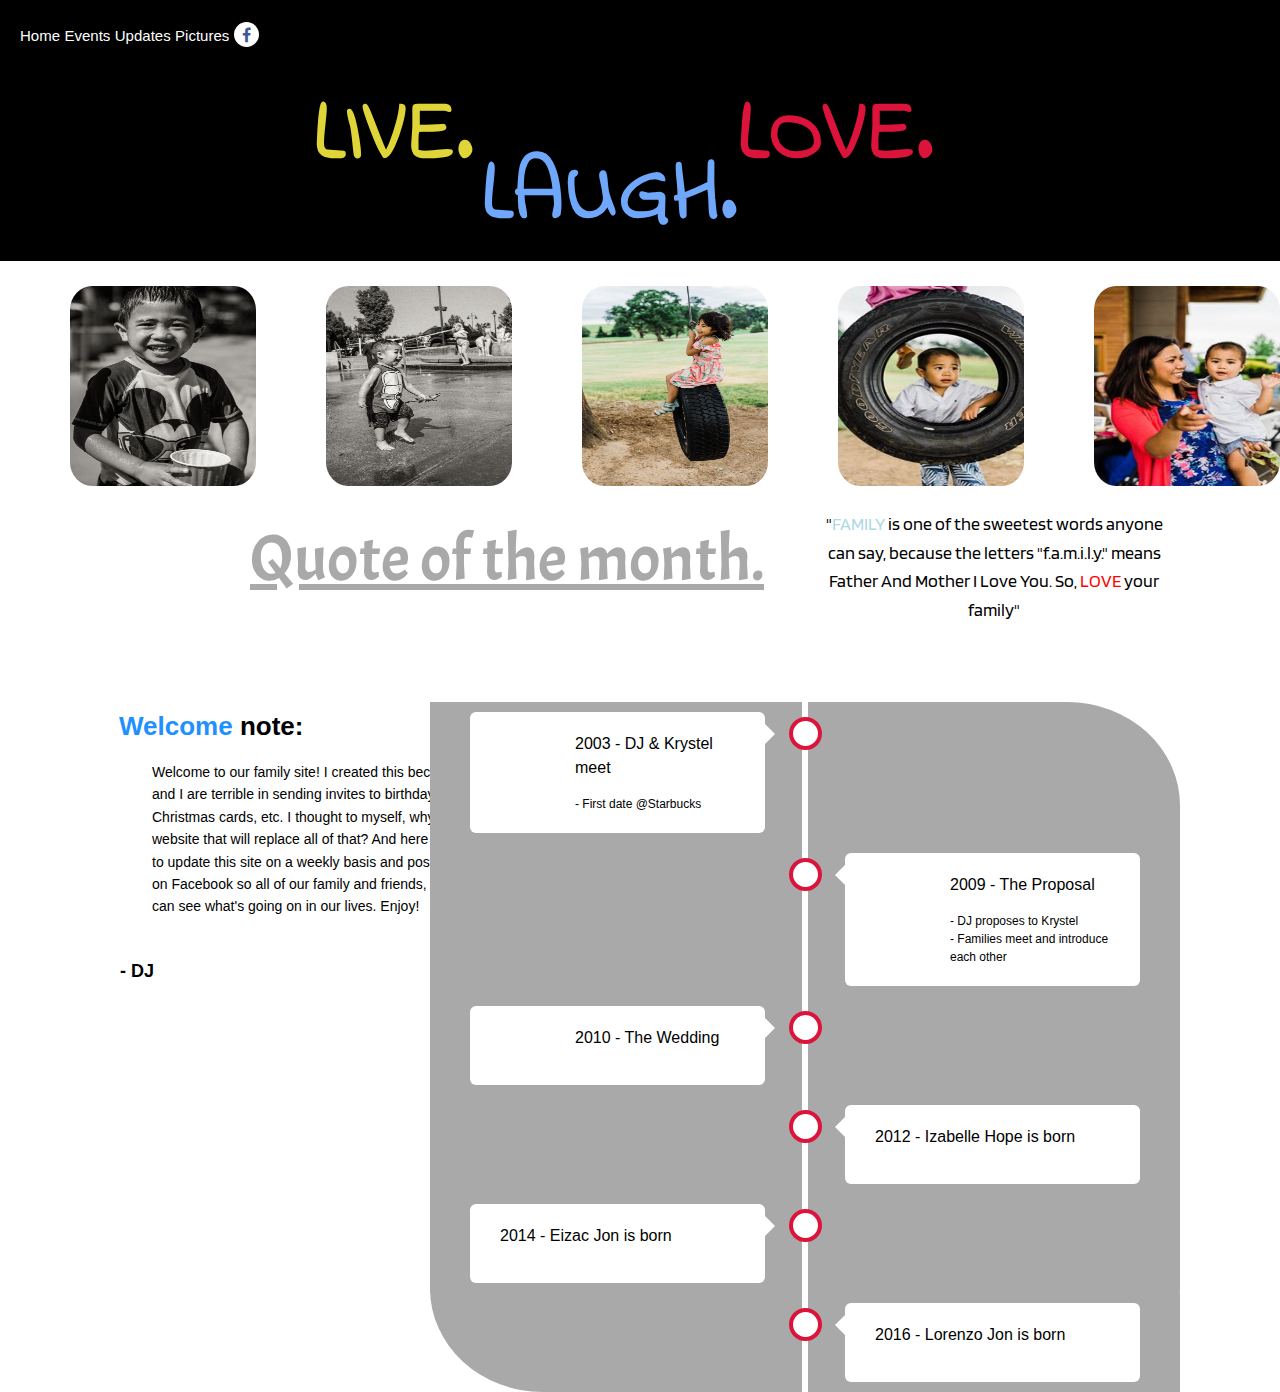
<file: index.html>
<!DOCTYPE html>
<html lang="en">

<head>
    <meta charset="UTF-8">
    <meta name="viewport" content="width=device-width, initial-scale=1">
    <meta http-equiv="X-UA-Compatible" content="ie=edge">
    <link href="https://fonts.googleapis.com/css?family=Montserrat:700" rel="stylesheet">
    <link href="https://fonts.googleapis.com/css?family=Acme|Blinker&display=swap" rel="stylesheet">
    <link href="https://fonts.googleapis.com/css?family=Blinker&display=swap" rel="stylesheet">
    <link rel="stylesheet" href="index.css" media="all" />
    <link href="https://fonts.googleapis.com/css?family=Beth+Ellen|Indie+Flower&display=swap" rel="stylesheet">
    <link href="https://fonts.googleapis.com/css?family=Beth+Ellen|Indie+Flower|Ma+Shan+Zheng&display=swap" rel="stylesheet">
    <link rel="stylesheet" href="https://cdnjs.cloudflare.com/ajax/libs/font-awesome/4.7.0/css/font-awesome.min.css">
    <link rel="stylesheet" href="https://cdnjs.cloudflare.com/ajax/libs/font-awesome/4.7.0/css/font-awesome.min.css">

    <title>The Zaragoza's</title>
</head>

<body>
    <div class="top-nav">
        <ul>
            <a href="/index.html">Home</a>
            <a href="/events.html">Events</a>
            <a href="/updates.html">Updates</a>
            <a href="/pictures.html">Pictures</a>
            <a href="https://www.facebook.com/dj.zaragoza" class="fa fa-facebook" style="color: #3B5998"></a>
            <a href="#"></a>
            <a href="#"></a>
        </ul>
        
        <div class="top-header">
        <br>
            <span class="p1">
                <p>LIVE.</p>
            </span>
        <br>
            <span class="p2">
                <p>LAUGH.</p>
            </span>
        <br>
            <span class="p3">
                <p>LOVE.</p>
            </span>
        </div>
    </div>

    
    <div class="top-content">
        <img src="assets/images/eizac_splashpad.jpg" class="dj" style="width: 220px; height: 200px;">
        <img src="assets/images/enzo_splashpad.jpg" class="krystel" style="width: 220px; height: 200px;">
        <img src="assets/images/bea.jpg" class="bea" style="width: 220px; height: 200px;">
        <img src="assets/images/eizac.jpg" class="eizac" style="width: 220px; height: 200px;">
        <img src="assets/images/enzo.jpg" class="enzo" style="width: 220px; height: 200px;">
    </div>
    
    <div class="quote-main">
        <div class="quote">
            <p>Quote of the month.</p>
        </div>
        <div class="quote-content">
            <p>"<span style="color: lightblue">FAMILY</span> is one of the sweetest words anyone can say, because the letters "f.a.m.i.l.y." means Father And Mother I Love You.  So, <span style="color: red">LOVE</span> your family"</p>
        </div>
    </div>

    <div class="middle-content" style="width: 475px; height: 330px;">
                    <h1><span style="color: dodgerblue">Welcome</span> note:</h1>
                    <p>Welcome to our family site!  I created this because my wife and I are terrible in sending invites to birthday parties, Christmas cards, etc.  I thought to myself, why not build a website that will replace all of that?  And here it is!  My plan is to update this site on a weekly basis and post our site's link on Facebook so all of our family and friends, near and far, can see what's going on in our lives.  Enjoy!</p>

                    <p2>- DJ</p2>
    </div>
    
    
    <!-- TIMELINE -->

    <div class="timeline">
        <div class="container left">
            <div class="content">
                <h2>2003 - DJ & Krystel meet</h2>
                <p>- First date @Starbucks</p>
            </div>
        </div>
        <div class="container right">
            <div class="content">
                <h2>2009 - The Proposal</h2>
                <p>- DJ proposes to Krystel</p>
                <p>- Families meet and introduce each other</p>
            </div>
        </div><div class="container left">
            <div class="content">
                <h2>2010 - The Wedding</h2>
                <p></p>
            </div>
        </div>
        <div class="container right">
            <div class="content">
                <h2>2012 - Izabelle Hope is born</h2>
                <p></p>
            </div>
        </div>
        <div class="container left">
            <div class="content">
                <h2>2014 - Eizac Jon is born</h2>
                <p></p>
            </div>
        </div>
        <div class="container right">
            <div class="content">
                <h2>2016 - Lorenzo Jon is born</h2>
                <p></p>
            </div>
        </div>

    </div>





    

</body>



    <footer>
        
    </footer>



</html>
</file>
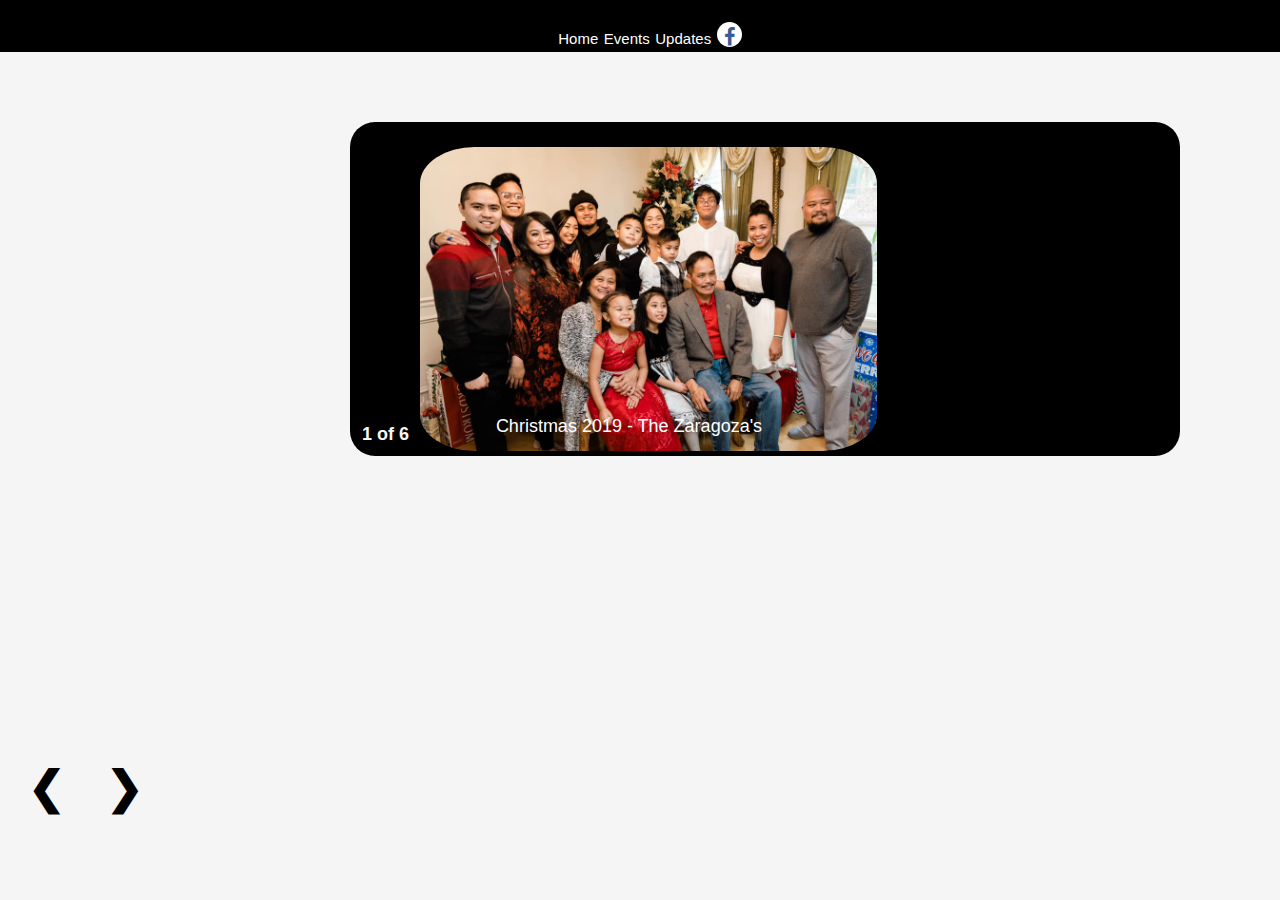
<file: pictures.html>
<html lang="en">

<head>
    <meta charset="UTF-8">
    <meta name="viewport" content="width=device-width, initial-scale=1">
    <meta http-equiv="X-UA-Compatible" content="ie=edge">
    <link href="https://fonts.googleapis.com/css?family=Montserrat:700" rel="stylesheet">
    <link href="https://fonts.googleapis.com/css?family=Acme|Blinker&display=swap" rel="stylesheet">
    <link href="https://fonts.googleapis.com/css?family=Blinker&display=swap" rel="stylesheet">
    <link rel="stylesheet" href="pictures.css" media="all" />
    <link rel="stylesheet" href="index.css" media="all" />
    <link href="https://fonts.googleapis.com/css?family=Beth+Ellen|Indie+Flower&display=swap" rel="stylesheet">
    <link href="https://fonts.googleapis.com/css?family=Beth+Ellen|Indie+Flower|Ma+Shan+Zheng&display=swap" rel="stylesheet">
    <link rel="stylesheet" href="https://cdnjs.cloudflare.com/ajax/libs/font-awesome/4.7.0/css/font-awesome.min.css">
    <link rel="stylesheet" href="https://cdnjs.cloudflare.com/ajax/libs/font-awesome/4.7.0/css/font-awesome.min.css">

    <title>The Zaragoza's</title>

</head>

<body>

    <div class="pictures-nav">
        <ul class="pictures-nav-links">
            <a href="/index.html">Home</a>
            <a href="/events.html">Events</a>
            <a href="/updates.html">Updates</a>
            <a href="https://www.facebook.com/dj.zaragoza" class="fa fa-facebook" style="color: #3B5998"></a>
        </ul>
    </div>

    <div class="slideshow-container">
        <div class="slideshow-content">
            <div class="mySlides fade">
                <div class="numbertext">1 of 6</div>
                <img src="assets\images\2019_Christmas_family.jpg" style="width: 55%">
                <div class="text" style="color: white">Christmas 2019 - The Zaragoza's</div>
            </div>

            <div class="mySlides fade">
                <div class="numbertext">2 of 6</div>
                <img src="assets\images\2019_snow_day_katalina_bday.jpg" style="width: 55%">
                <div class="text" style="color: black">@Mt. Hood Snow Bunny slopes - Katalina's bday</div>
            </div>

            <div class="mySlides fade">
                <div class="numbertext">3 of 6</div>
                <img src="assets\images\2019_krystel_snow_day_katalina_bday.jpg" style="width: 55%">
                <div class="text" style="color: yellow">Always cheesin!</div>
            </div>

            <div class="mySlides fade">
                <div class="numbertext">4 of 6</div>
                <img src="assets\images\2019_family_snow_day_katalina_bday.jpg" style="width: 55%">
                <div class="text" style="color: yellow">My beautiful family</div>
            </div>

            <div class="mySlides fade">
                <div class="numbertext">5 of 6</div>
                <img src="assets\images\2019_eizac_snow_day_katalina_bday.jpg" style="width: 55%">
                <div class="text" style="color: yellow">Eizac enjoying himself!</div>
            </div>

            <div class="mySlides fade">
                <div class="numbertext">6 of 6</div>
                <img src="assets\images\2019_bea_snow_day_katalina_bday.jpg" style="width: 55%">
                <div class="text" style="color: yellow">Bea too!</div>
            </div>
        </div>
    </div>

<a class="prev" onClick="plusSlides(-1)">&#10094;</a>
<a class="next" onClick="plusSlides(1)">&#10095;</a>

<div style="text-align: center">
    <span class="dot" onClick="currentSlide(1)"></span>
    <span class="dot" onClick="currentSlide(2)"></span>
    <span class="dot" onClick="currentSlide(3)"></span>
    <span class="dot" onClick="currentSlide(4)"></span>
    <span class="dot" onClick="currentSlide(5)"></span>
</div>

<script>
    var slideIndex = 1;
    showSlides(slideIndex);

    function plusSlides(n) {
        showSlides(slideIndex += n);
    }

    function currentSlide(n) {
        showSlides(slideIndex = n);
    }

    function showSlides(n) {
        var i;
        var slides = document.getElementsByClassName("mySlides");
        var dots = document.getElementsByClassName("dot");
        if (n > slides.length) {slideIndex = 1}
        if (n < 1) {slideIndex = slides.length}
        for (i = 0; i < slides.length; i++) { 
            // for loop thru the slides
            slides[i].style.display = "none";
        }
        for (i = 0; i < dots.length; i++) {
            dots[i].className = dots[i].className.replace(" active", "");
        }
        slides[slideIndex-1].style.display = "block";
        dots[slideIndex-1].className += " active";
    }
</script>

</body>

</html>
</file>
<file: pictures.css>
body {font-family: Verdana, sans-serif; margin:0}
.mySlides {display: none}
img {vertical-align: middle;}

body {
    background-color: whitesmoke;
    width: 100%;
}

/* pictures page navigation */

.pictures-nav {
    background-color: black;
    width: 100%;
}

.pictures-nav-links {
    text-align: center;
    font-size: 20px;
}

/* Slideshow container */

.slideshow-container {
    max-width: 1000px;
    position: absolute;
    margin: auto;
    margin-left: 350px;
    margin-top: 50px;
}

.slideshow-content {
    background-color: black;
    border-radius: 25px;
    margin-top: 20px;
    margin-right: 100px;
}

/* Next and Previous buttons */

.prev, .next {
    cursor: pointer;
    position: relative;
    top: 78%;
    width: auto;
    padding: 8px;
    margin-left: 20px;
    margin-top: -35px;
    color: black;
    font-weight: bold;
    font-size: 45px;
    transition: .6s ease;
    border-radius: 0 2px 2px 0;
    user-select: none;
}

/* Position the "next button" to the right */

.next {
    right: 0;
    border-radius: 5px 0 0 5px;
}

/* on hover, add a black background color with a little bit see-through */

.prev:hover, .next:hover {
    background-color: darkgray;
}

/* Caption text */

.text {
    font-size: 18px;
    padding: 8px 12px;
    position: absolute;
    bottom: 8px;
    width: 60%;
    text-align: center;
}

/* number text (1/6 etc) */

.numbertext {
    color: whitesmoke;
    font-weight: 700;
    font-size: 18px;
    padding: 8px 12px;
    position: absolute;
    bottom: 0;
}

/* the dots/bullets/indicators */

.dot {
    cursor: pointer;
    height: 10px;
    width: 10px;
    margin: 0 2px;
    background-color: #bbb;
    border-radius: 50%;
    transition: background-color .4s ease;
}

.active, .dot:hover {
    background-color: #717171;
}

/* fading animation */

.fade {
    -webkit-animation-name: fade;
    -webkit-animation-duration: 1.5s;
    animation-name: fade;
    animation-duration: 1.5s;
}

@-webkit-keyframes fade {
    from {opacity: .4}
    to {opacity: 1}
}

@keyframes fade {
    from {opacity: .4}
    to {opacity: 1}
}

/* on mobile screens, decrease text size */
@media only screen and (max-width: 400px) {
    .prev, .next, .text {font-size: 11px}
}
</file>
<file: index.css>
/* http://meyerweb.com/eric/tools/css/reset/ 
   v2.0 | 20110126
   License: none (public domain)
*/

html, body, div, span, applet, object, iframe,
h1, h2, h3, h4, h5, h6, p, blockquote, pre,
a, abbr, acronym, address, big, cite, code,
del, dfn, em, img, ins, kbd, q, s, samp,
small, strike, strong, sub, sup, tt, var,
b, u, i, center,
dl, dt, dd, ol, ul, li,
fieldset, form, label, legend,
table, caption, tbody, tfoot, thead, tr, th, td,
article, aside, canvas, details, embed, 
figure, figcaption, footer, header, hgroup, 
menu, nav, output, ruby, section, summary,
time, mark, audio, video {
	margin: 0;
	padding: 0;
	border: 0;
	font-size: 100%;
	font: inherit;
	vertical-align: baseline;
}
/* HTML5 display-role reset for older browsers */
article, aside, details, figcaption, figure, 
footer, header, hgroup, menu, nav, section {
	display: block;
}
body {
	line-height: 1.5;
}
ol, ul {
	list-style: none;
}
blockquote, q {
	quotes: none;
}
blockquote:before, blockquote:after,
q:before, q:after {
	content: '';
	content: none;
}

table {
	border-collapse: collapse;
	border-spacing: 0;
}

* {
    box-sizing: border-box;
}

html, body {
    width: 100%;
    height: 100%;
    font-family: 'Andada', sans-serif;
}

h1, h2, h3, h4, h5 {
    font-size: 18px;
    margin-bottom: 15px;
    font-family: 'Andada', sans-serif;
}


/* RESET */

/* Navigation styling */

body {
    width: 100%;
}

.top-header {
    background-image: url(https://scontent-sea1-1.xx.fbcdn.net/v/t1.0-9/20294104_10213550386898294_4770644763543608635_n.jpg?_nc_cat=108&_nc_ohc=RpbKNTbW2noAX-BnYWN&_nc_ht=scontent-sea1-1.xx&oh=426b312e1d68288a574a475e74dcf136&oe=5EB694E7);
    background-repeat: no-repeat;
    background-size:15% 40%;
    background-attachment: fixed;
    background-position: right top;
    display: flex;
    justify-content: center;
    width: 100%;
    margin-left: -20px;
    margin-top: 20px;
}

.top-nav {
    background-color: black;
    width: 100%;;
}

.p1 {
    font-size: 85px;
    text-align: center;
    font-weight: 600;
    color: rgb(224, 213, 56);  
    margin-top: 5px;
    margin-left: 50px;
    font-family: 'Indie Flower', cursive;
}

.p2 {
    font-size: 85px;
    text-align: center;
    font-weight: 600;
    color: rgb(111, 167, 250);  
    margin-left: 8px;
    margin-top: 65px;
    font-family: 'Indie Flower', cursive;
}

.p3 {
    font-size: 85px;
    text-align: center;
    font-weight: 600;
    color: crimson;  
    margin-top: 5px;
    margin-right: 45px;
    font-family: 'Indie Flower', cursive;
}

img {
    border-radius: 12%;
    margin-top: 25px;
    margin-bottom: 5px;
    margin-left: 70px;   
}

ul {
    list-style-type: none;
    margin-left: 20px;
}

a {
    font-size: 15px;
    display: inline;
    color: white;
    text-decoration: none;
    text-align: center;
    margin-top: 22px;
}

a:hover {
    transition: .1s;
    color: #3B5998;
    font-weight: 400;
}

/* body styling */

.top-content {
    width: 100%;
    background-color: white;
    display: flex;
    flex-direction: row;
}

.quote p {
    text-decoration: underline;
}

.quote {
    display: flex;
    font-size: 65px;
    color: darkgrey;
    text-align: center; 
    font-family: 'Acme', sans-serif; 
    margin-top: 20px;
}

.quote-content {
    color: black;
    font-family: 'Blinker', sans-serif;
    font-size: 18px;
    line-height: 1.6;
    width: 35%;
}

.quote-content p {
    margin-top: 12px;
    margin-left: 50px;
    width: 100%;
    padding: 2%;
}

.quote-main {
    display: flex;
    align-content: center;
    text-align: center;
    margin-left: 250px;
}

.middle-content {
    background: url(https://images.unsplash.com/photo-1472289065668-ce650ac443d2?ixlib=rb-1.2.1&ixid=eyJhcHBfaWQiOjEyMDd9&auto=format&fit=crop&w=1050&q=80);
    background-repeat: no-repeat;
    width: 45%;
    height: 55%;
    float: left;
    margin-left: 100px;
    margin-top: 70px;
    border-radius: 25px;
}

.middle-content h1 {
    color: black;
    margin-left: 19px;
    margin-top: 5px;
    font-size: 26px;
    font-weight: 600;
}

.middle-content p {
    width: 80%;
    color: black;
    font-size: 14px;
    font-weight: 500;
    line-height: 1.6;
    margin-left: 52px;
}

.middle-content p2 {
    display: inline-flex;
    flex-direction: row;
    text-align-last: right;
    font-size: 18px;
    font-weight: 600;
    margin-left: 20px;
    margin-top: 40px;
}

/* social media icons */
.fa-facebook {
    background-color: white;
    border-radius: 20px;
    padding: 5px;
    width: 25px;
    height: 25px;
    text-align: center;
    text-decoration: none;
}

.fa:hover {
    opacity: .6;
}

/* TIMELINE STYLING */

.timeline {
    background-color: darkgrey;
    font-family: Helvetica, sans-serif;
    position: relative;
    max-width: 750px;
    margin: 0 auto;
    margin-right: 100px;
    margin-top: 70px;
    border-radius: 15%;
}

.timeline::after {
    content: '';
    position: absolute;
    width: 6px;
    background-color: white;
    top: 0;
    bottom: 0;
    left: 50%;
    margin-left: -3px;
}

.container {
    padding: 10px 40px;
    position: relative;
    background-color: inherit;
    width: 50%;
}

.container::after {
    content: '';
    position: absolute;
    width: 25px;
    height: 25px;
    right: -17px;
    background-color: white;
    border: 4px solid crimson;
    top: 15px;
    border-radius: 50%;
    z-index: 1;
}

.left {
    left: 0;
}

.left h2 {
    font-size: 16px;
}

.left p {
    font-size: 12px;
}

.right {
    left: 50%;
}

.right h2 {
    font-size: 16px;
}

.right p {
    font-size: 12px;
}

.left::before {
    content: " ";
    height: 0;
    position: absolute;
    top: 22px;
    width: 0;
    z-index: 1;
    right: 30px;
    border: medium solid white;
    border-width: 10px 0 10px 10px;
    border-color: transparent transparent transparent white;
}
.right::before {
    content: " ";
    height: 0;
    position: absolute;
    top: 22px;
    width: 0;
    z-index: 1;
    left: 30px;
    border: medium solid white;
    border-width: 10px 10px 10px 0;
    border-color: transparent white transparent transparent;
  }

.right::after {
    left: -16px;
}

.content {
    padding: 20px 30px;
    background-color: white;
    position: relative;
    border-radius: 6px;
}

/* timeline media queries TABLET MODE */

@media screen and (max-width: 600px) {
    .timeline::after {
        left: 31px;
    }
    .container {
        width: 100%;
        padding-left: 70px;
        padding-right: 25px;
    }
    
    .container::before {
        left: 60px;
        border: medium solid white;
        border-width: 10px 10px 10px 0;
        border-color: transparent white transparent transparent;
    }
    
    .left::after, .right::after {
        left: 15px;
    }
    
    .right {
        left: 0%;
    }
    
}


/* #474e5d */
/* #FF9F55 */
</file>
